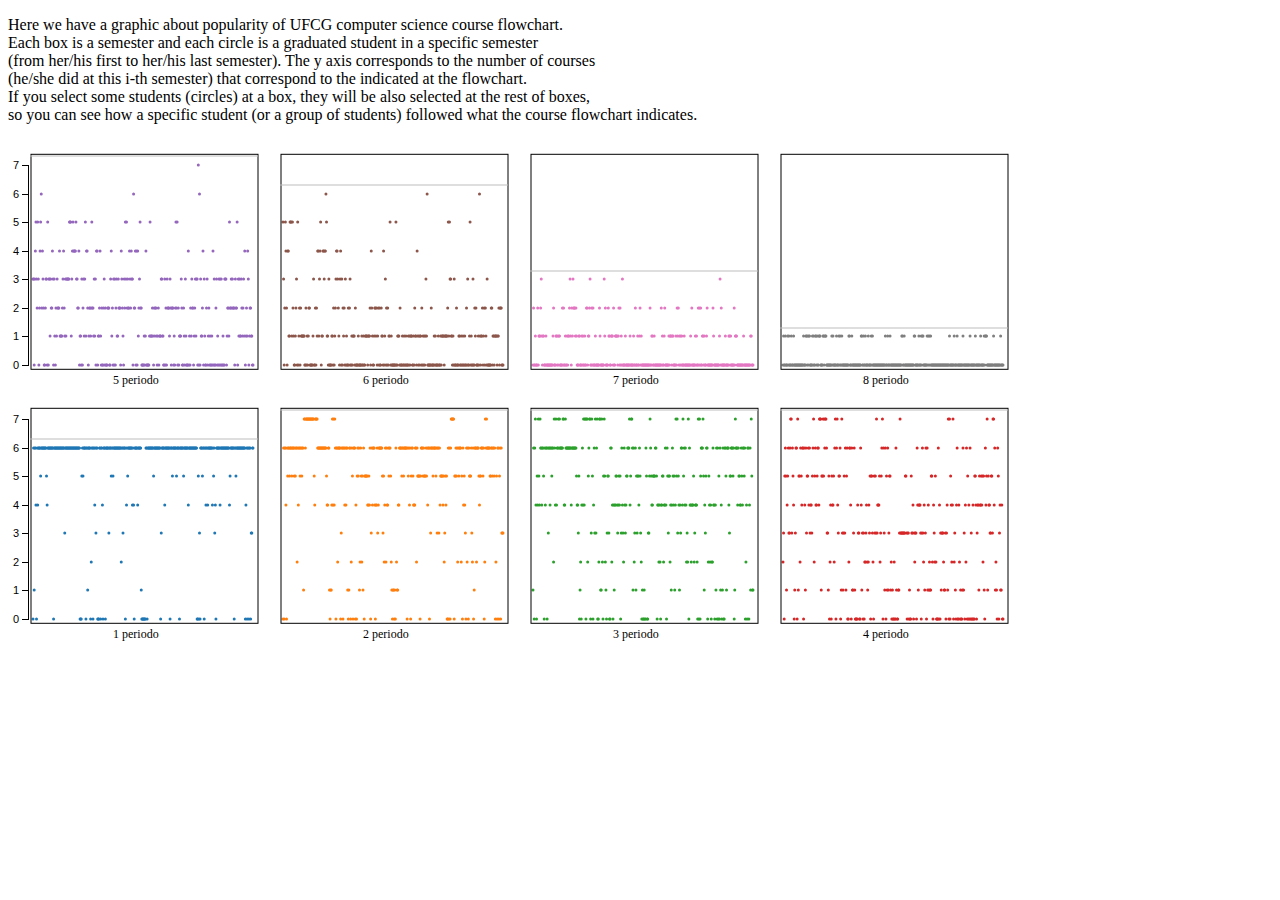
<file: index.html>
<!DOCTYPE html>
<html lang="en">

<head>
    <meta charset="UTF-8">
    <title>Aderência ao fluxograma</title>
</head>

<body>

    <p>
        Here we have a graphic about popularity of UFCG computer science course flowchart. <br>
        Each box is a semester and each circle is a graduated student in a specific semester <br>
        (from her/his first to her/his last semester). The y axis corresponds to the number of courses <br>
        (he/she did at this i-th semester) that correspond to the indicated at the flowchart. <br>
        If you select some students (circles) at a box, they will be also selected at the rest of boxes, <br>
        so you can see how a specific student (or a group of students) followed what the course flowchart indicates. <br>

    </p>

    <div class="above"></div>
    <div class="below"></div>

    <link rel="stylesheet" type="text/css" href="style.css">

    <!--Importing D3-->
    <script src="d3.v3.min.js"></script>

    <!--Scatter plot script-->
    <script src="scatterplot.js"></script>
</body>
</html>
</file>
<file: style.css>
.axis path,
.axis line {
    fill: none;
    stroke: #000;
    shape-rendering: crispEdges;
}

.axis text {
    font-family: sans-serif;
    font-size: 11px;
}

.dot {
    stroke: #000;
}

.frame {
    fill: none;
    stroke: #000;
}

#top {
    stroke: rgb(189, 189, 189);
}

.extent {
    fill: #000;
    fill-opacity: .125;
    stroke: #fff;
}

circle.hidden {
    fill: #ccc !important;
}
</file>
